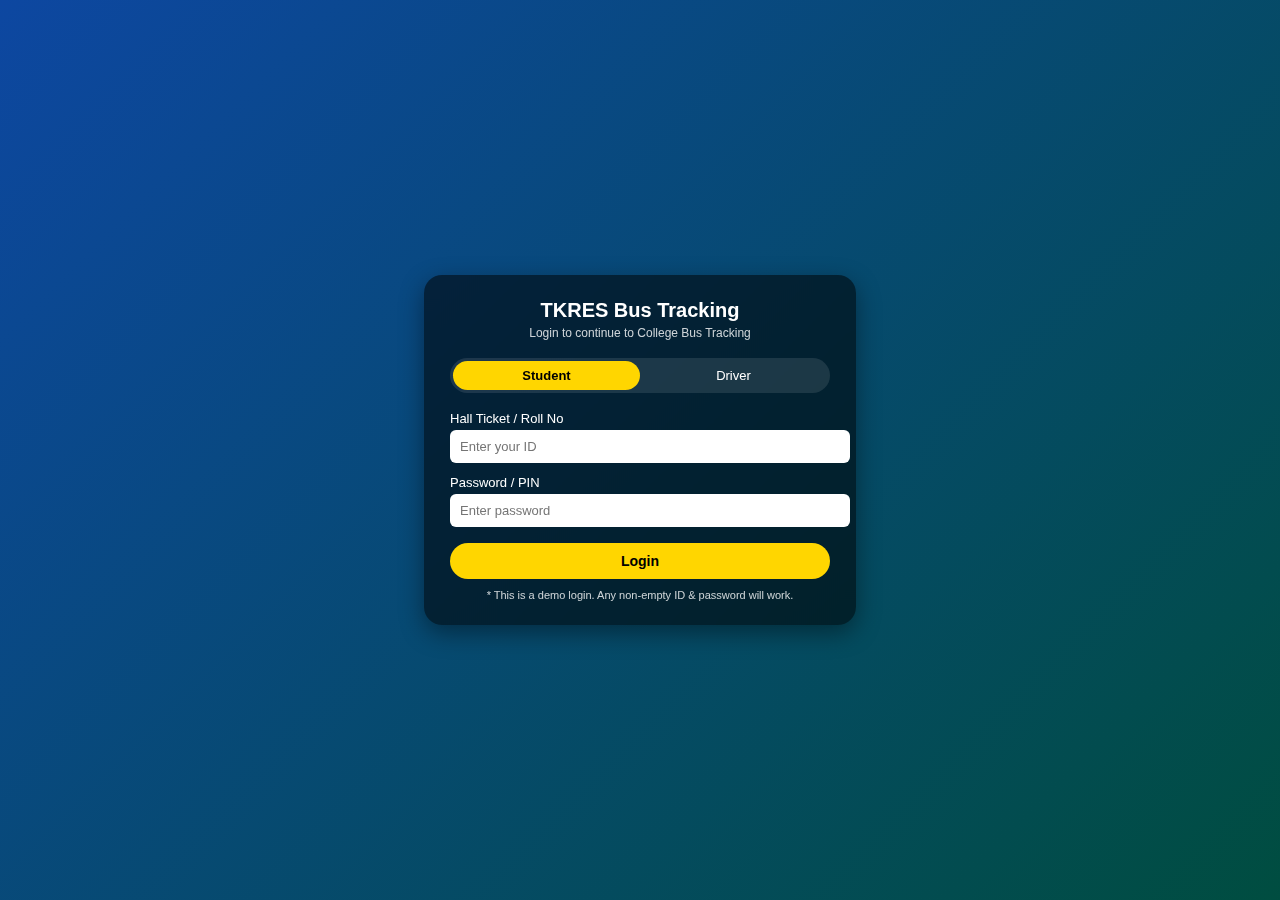
<file: index.html>
<!DOCTYPE html>
<html lang="en">
<head>
  <meta charset="UTF-8" />
  <title>College Bus Tracking | TKRES</title>
  <meta name="viewport" content="width=device-width, initial-scale=1.0" />

  <style>
    :root {
      --accent: #ffd600;
      --accent-dark: #ffb300;
      --text-main: #ffffff;
    }

    body {
      margin: 0;
      padding: 0;
      font-family: "Poppins", sans-serif;
      background: url("tkr bus.png") no-repeat center center fixed; /* your image */
      background-size: cover;
      color: var(--text-main);
      height: 100vh;
      width: 100vw;
      overflow-x: hidden;
    }

    .overlay {
      position: fixed;
      inset: 0;
      background: rgba(0, 0, 0, 0.55);
      z-index: 0;
      transition: background 0.3s ease;
    }

    body.dark .overlay {
      background: rgba(0, 0, 0, 0.8);
    }

    .page-wrapper {
      position: relative;
      z-index: 5;
      min-height: 100vh;
      display: flex;
      flex-direction: column;
    }

    .college-bar {
      display: flex;
      justify-content: space-between;
      align-items: center;
      padding: 10px 20px;
      margin: 8px;
      border-radius: 999px;
      background: rgba(0, 0, 0, 0.55);
      color: #fff;
      backdrop-filter: blur(7px);
      font-size: 15px;
    }

    .college-name {
      font-weight: 900;
      font-size: 22px;
      letter-spacing: 0.05em;
      text-transform: uppercase;
    }

    .college-sub {
      font-size: 13px;
    }

    .college-code {
      font-size: 14px;
      font-weight: 600;
    }

    .theme-toggle {
      padding: 6px 14px;
      border-radius: 999px;
      background: rgba(255, 255, 255, 0.12);
      border: 1px solid rgba(255, 255, 255, 0.35);
      color: #fff;
      cursor: pointer;
      font-size: 14px;
      display: inline-flex;
      align-items: center;
      gap: 6px;
    }

    /* small logged-in badge */
    .user-badge {
      font-size: 11px;
      padding: 4px 10px;
      border-radius: 999px;
      background: rgba(255, 255, 255, 0.15);
      margin-right: 8px;
    }

    .main-block {
      margin-top: 3vh;
      text-align: center;
      padding: 0 10px;
    }

    .main-title {
      font-size: clamp(3rem, 6vw, 4.4rem);
      font-weight: 800;
      color: var(--accent);
      text-shadow: 0 3px 12px rgba(0, 0, 0, 0.7);
      margin-bottom: 12px;
    }

    .sub-text {
      font-size: 18px;
      font-weight: 300;
      font-style: italic;
      margin: 0;
      padding: 0;
    }

    .nav-strip {
      margin-top: 16px;
      background: rgba(0, 0, 0, 0.55);
      border-radius: 999px;
      display: flex;
      justify-content: space-around;
      padding: 12px 12px;
      width: 92%;
      max-width: 960px;
      margin-left: auto;
      margin-right: auto;
      font-size: 16px;
      backdrop-filter: blur(8px);
    }

    .nav-item {
      cursor: pointer;
      padding: 6px 15px;
      border-radius: 999px;
      color: #fff;
      font-size: 15px;
    }

    .nav-item:hover {
      background: rgba(255, 255, 255, 0.2);
    }

    .quote-text {
      margin-top: 14px;
      font-size: 15px;
      font-style: italic;
      opacity: 0.9;
    }

    .footer {
      margin-top: auto;
      padding: 14px 0;
      font-size: 14px;
      background: rgba(0, 0, 0, 0.65);
      text-align: center;
    }
  </style>
</head>
<body>

<div class="overlay"></div>

<div class="page-wrapper">

  <div class="college-bar">
    <div>
      <div class="college-name">Teegala Krishna Reddy Engineering College</div>
      <div class="college-sub">(Autonomous) • TKRES • Hyderabad</div>
    </div>

    <div style="display:flex;align-items:center;gap:10px;">
      <!-- Logged in badge (filled by JS) -->
      <div id="userBadge" class="user-badge"></div>

      <div class="college-code">Counselling Code: <strong>TKEM</strong></div>
      <button id="themeToggleBtn" class="theme-toggle">
        <span id="themeEmoji">🌙</span>
        <span id="themeLabel">Dark mode</span>
      </button>
    </div>
  </div>

  <div class="main-block">

    <h1 class="main-title">College Bus Tracking</h1>

    <div class="sub-text">
      Real-time bus tracking, routes & stop details.
    </div>

    <nav class="nav-strip">
      <div class="nav-item" onclick="location.href='routes.html'">Bus Routes</div>
      <div class="nav-item" onclick="location.href='live-tracker.html'">Live Bus Tracker</div>
      <div class="nav-item" onclick="location.href='drivers.html'">Driver Info</div>
      <div class="nav-item" onclick="location.href='stops.html'">Bus Stops</div>
      <div class="nav-item" onclick="location.href='fees.html'">Fee Payment</div>
    </nav>

    <div class="quote-text">
      Your all-in-one solution for college bus management, real-time tracking, and hassle-free commuting.
    </div>
  </div>

  <footer class="footer">
    © 2025 | College Bus Tracking – TKRES
  </footer>

</div>

<script>
  // 🔒 Simple access control: redirect to login if not logged in
  const role = localStorage.getItem("tkresRole");
  const userId = localStorage.getItem("tkresUserId");
  if (!role || !userId) {
    window.location.href = "login.html";
  }

  // Show logged in info
  const userBadge = document.getElementById("userBadge");
  if (role && userId) {
    const roleNice = role === "driver" ? "Driver" : "Student";
    userBadge.textContent = roleNice + " | " + userId;
  }

  // DARK MODE
  const body = document.body;
  const toggle = document.getElementById("themeToggleBtn");
  const emoji = document.getElementById("themeEmoji");
  const label = document.getElementById("themeLabel");

  toggle.addEventListener("click", () => {
    const isDark = body.classList.toggle("dark");
    emoji.textContent = isDark ? "☀️" : "🌙";
    label.textContent = isDark ? "Light mode" : "Dark mode";
  });
</script>

</body>
</html>
</file>
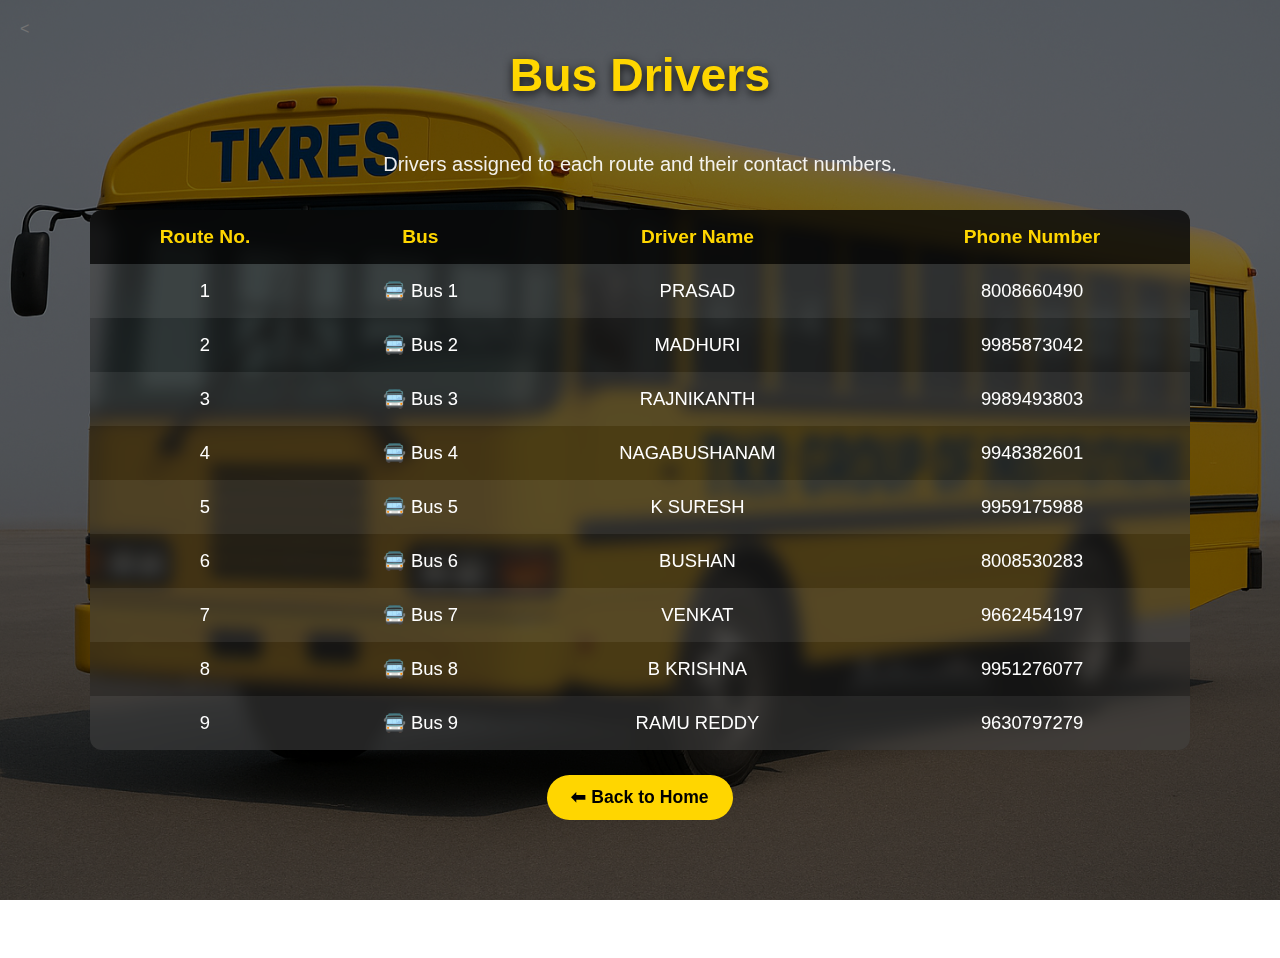
<file: drivers.html>
<<!DOCTYPE html>
<html lang="en">
<head>
  <meta charset="UTF-8" />
  <meta name="viewport" content="width=device-width, initial-scale=1.0" />
  <title>Bus Drivers | TKRES</title>

  <style>
    body {
      margin: 0;
      padding: 20px;
      font-family: "Poppins", sans-serif;
      background: url("tkr bus.png") no-repeat center center fixed;
      background-size: cover;
      color: #fff;
      transition: 0.3s ease;
    }

    .overlay {
      position: fixed;
      inset: 0;
      background: rgba(0,0,0,0.55);
      z-index: 0;
      transition: 0.3s;
    }
    body.dark .overlay {
      background: rgba(0,0,0,0.8);
    }

    .page {
      position: relative;
      z-index: 5;
      min-height: 100vh;
      display: flex;
      flex-direction: column;
      align-items: center;
      width: 100%;
    }

    h1 {
      font-size: 2.9rem;
      font-weight: 900;
      text-align: center;
      color: #ffd600;
      margin-top: 10px;
      text-shadow: 0px 3px 10px rgba(0,0,0,0.8);
    }

    p {
      font-size: 1.25rem;
      text-align: center;
      margin-bottom: 24px;
      opacity: 0.92;
      font-weight: 400;
    }

    table {
      width: 100%;
      max-width: 1100px;
      border-collapse: collapse;
      font-size: 1.15rem;
      border-radius: 12px;
      overflow: hidden;
      background: rgba(0,0,0,0.45);
      backdrop-filter: blur(8px);
      margin-top: 10px;
    }

    th, td {
      padding: 16px;
      text-align: center;
    }

    th {
      background: rgba(0,0,0,0.65);
      color: #ffd600;
      font-weight: 800;
      font-size: 1.2rem;
    }

    tr:nth-child(even) {
      background: rgba(255,255,255,0.14);
    }
    tr:nth-child(odd) {
      background: rgba(255,255,255,0.08);
    }

    .back-btn {
      margin-top: 25px;
      margin-bottom: 12px;
      display: inline-block;
      text-decoration: none;
      color: #000;
      background: #ffd600;
      padding: 12px 24px;
      border-radius: 999px;
      transition: 0.3s;
      font-weight: 700;
      font-size: 1.1rem;
    }

    .back-btn:hover {
      background: #ffeb3b;
    }

    @media (max-width: 600px) {
      table {
        font-size: 0.95rem;
      }
      h1 {
        font-size: 2rem;
      }
      p {
        font-size: 1rem;
      }
    }
  </style>
</head>
<body>

<div class="overlay"></div>

<div class="page">

  <h1>Bus Drivers</h1>
  <p>Drivers assigned to each route and their contact numbers.</p>

  <table>
    <tr>
      <th>Route No.</th>
      <th>Bus</th>
      <th>Driver Name</th>
      <th>Phone Number</th>
    </tr>
    <tr><td>1</td><td>🚍 Bus 1</td><td>PRASAD</td><td>8008660490</td></tr>
    <tr><td>2</td><td>🚍 Bus 2</td><td>MADHURI</td><td>9985873042</td></tr>
    <tr><td>3</td><td>🚍 Bus 3</td><td>RAJNIKANTH</td><td>9989493803</td></tr>
    <tr><td>4</td><td>🚍 Bus 4</td><td>NAGABUSHANAM</td><td>9948382601</td></tr>
    <tr><td>5</td><td>🚍 Bus 5</td><td>K SURESH</td><td>9959175988</td></tr>
    <tr><td>6</td><td>🚍 Bus 6</td><td>BUSHAN</td><td>8008530283</td></tr>
    <tr><td>7</td><td>🚍 Bus 7</td><td>VENKAT</td><td>9662454197</td></tr>
    <tr><td>8</td><td>🚍 Bus 8</td><td>B KRISHNA</td><td>9951276077</td></tr>
    <tr><td>9</td><td>🚍 Bus 9</td><td>RAMU REDDY</td><td>9630797279</td></tr>
  </table>

  <a href="index.html" class="back-btn">⬅ Back to Home</a>

</div>

<script>
  // AUTO APPLY DARK/LIGHT THEME
  const theme = localStorage.getItem("tkres-theme");
  if (theme === "dark") {
    document.body.classList.add("dark");
  }
</script>

</body>
</html>
</file>
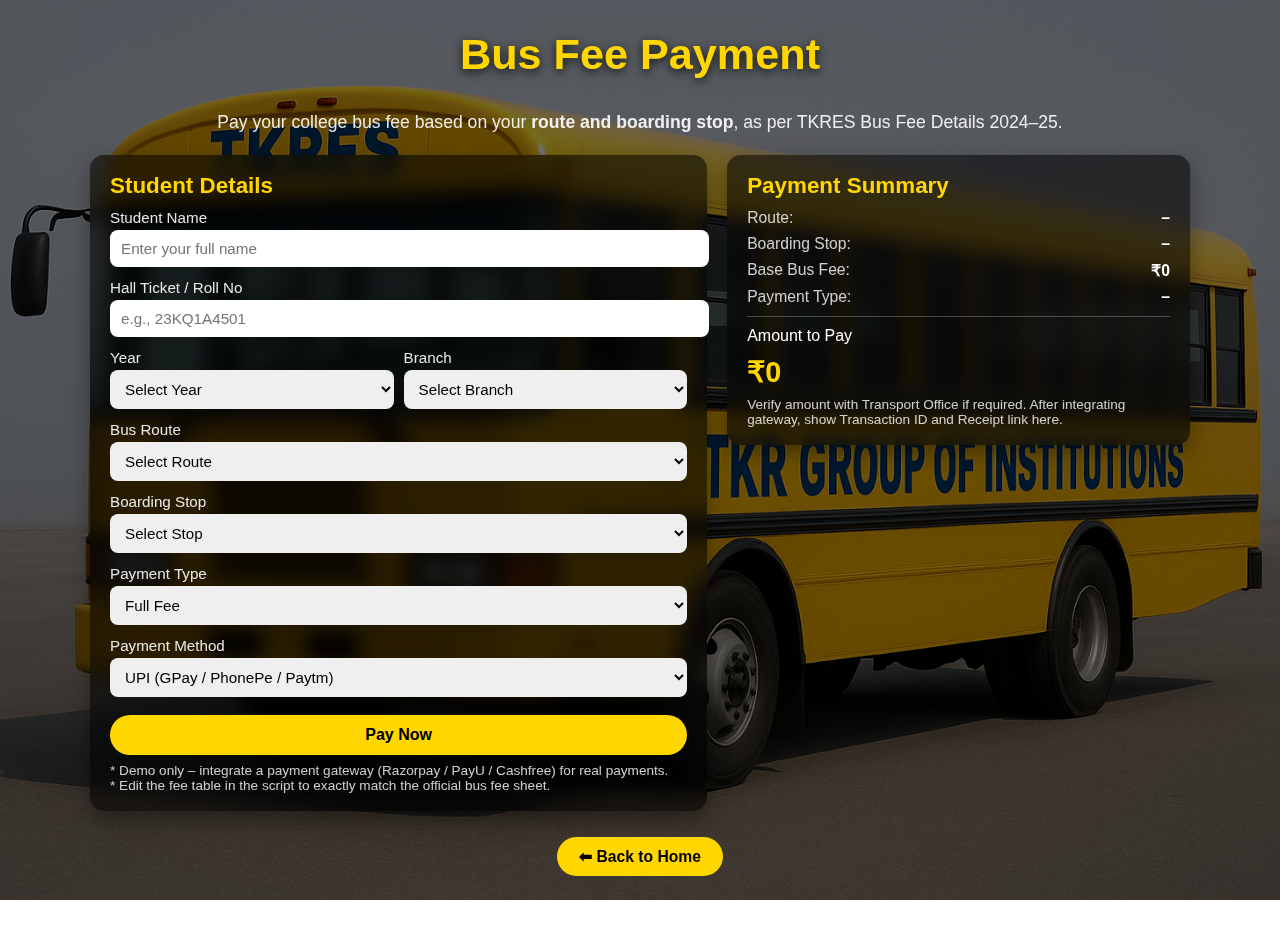
<file: fees.html>
<!DOCTYPE html>
<html lang="en">
<head>
  <meta charset="UTF-8" />
  <title>Bus Fee Payment | TKRES</title>
  <meta name="viewport" content="width=device-width, initial-scale=1.0" />

  <style>
    body {
      margin: 0;
      padding: 20px;
      font-family: "Poppins", sans-serif;
      background: url("tkr bus.png") no-repeat center center fixed;
      background-size: cover;
      color: #fff;
      transition: 0.3s ease;
    }

    .overlay {
      position: fixed;
      inset: 0;
      background: rgba(0,0,0,0.55);
      z-index: 0;
      transition: 0.3s ease;
    }
    body.dark .overlay {
      background: rgba(0,0,0,0.8);
    }

    .page {
      position: relative;
      z-index: 5;
      min-height: 100vh;
      display: flex;
      flex-direction: column;
      align-items: center;
      width: 100%;
    }

    h1 {
      font-size: 2.7rem;
      font-weight: 900;
      text-align: center;
      color: #ffd600;
      margin-top: 10px;
      text-shadow: 0px 3px 10px rgba(0,0,0,0.8);
    }

    .subtitle {
      font-size: 1.1rem;
      margin-top: 4px;
      margin-bottom: 22px;
      opacity: 0.9;
      text-align: center;
    }

    .content-wrapper {
      width: 100%;
      max-width: 1100px;
      display: grid;
      grid-template-columns: minmax(0, 2fr) minmax(0, 1.5fr);
      gap: 20px;
      align-items: flex-start;
    }

    .card {
      background: rgba(0,0,0,0.55);
      backdrop-filter: blur(10px);
      border-radius: 14px;
      padding: 18px 20px;
      box-shadow: 0 8px 20px rgba(0,0,0,0.35);
    }

    .card h2 {
      margin: 0 0 10px 0;
      font-size: 1.4rem;
      color: #ffd600;
    }

    label {
      display: block;
      font-size: 0.95rem;
      margin-bottom: 4px;
      opacity: 0.9;
    }

    input, select {
      width: 100%;
      padding: 10px 11px;
      border-radius: 8px;
      border: none;
      margin-bottom: 12px;
      font-size: 0.95rem;
    }

    input:focus, select:focus {
      outline: 2px solid #ffd600;
    }

    .two-col {
      display: grid;
      grid-template-columns: 1fr 1fr;
      gap: 10px;
    }

    .pay-btn {
      width: 100%;
      padding: 11px 0;
      border-radius: 999px;
      border: none;
      background: #ffd600;
      color: #000;
      font-weight: 700;
      font-size: 1rem;
      cursor: pointer;
      margin-top: 6px;
    }
    .pay-btn:hover {
      background: #ffeb3b;
    }

    .summary-row {
      display: flex;
      justify-content: space-between;
      margin-bottom: 8px;
      font-size: 0.98rem;
    }
    .summary-label {
      opacity: 0.8;
    }
    .summary-value {
      font-weight: 600;
    }

    .amount-big {
      font-size: 1.8rem;
      font-weight: 900;
      color: #ffd600;
      margin: 10px 0 2px;
    }

    .note {
      font-size: 0.85rem;
      opacity: 0.8;
      margin-top: 8px;
    }

    .back-btn {
      margin-top: 26px;
      margin-bottom: 12px;
      display: inline-block;
      text-decoration: none;
      color: #000;
      background: #ffd600;
      padding: 10px 22px;
      border-radius: 999px;
      transition: 0.3s;
      font-weight: 700;
      font-size: 0.98rem;
    }
    .back-btn:hover {
      background: #ffeb3b;
    }

    @media (max-width: 900px) {
      .content-wrapper {
        grid-template-columns: 1fr;
      }
    }

    @media (max-width: 600px) {
      h1 {
        font-size: 2.1rem;
      }
      .subtitle {
        font-size: 0.95rem;
      }
    }
  </style>
</head>
<body>

<div class="overlay"></div>

<div class="page">

  <h1>Bus Fee Payment</h1>
  <div class="subtitle">
    Pay your college bus fee based on your <strong>route and boarding stop</strong>, as per TKRES Bus Fee Details 2024–25.
  </div>

  <div class="content-wrapper">

    <!-- LEFT: FORM -->
    <div class="card">
      <h2>Student Details</h2>

      <label for="studentName">Student Name</label>
      <input type="text" id="studentName" placeholder="Enter your full name" required>

      <label for="hallTicket">Hall Ticket / Roll No</label>
      <input type="text" id="hallTicket" placeholder="e.g., 23KQ1A4501" required>

      <div class="two-col">
        <div>
          <label for="year">Year</label>
          <select id="year">
            <option value="">Select Year</option>
            <option value="1st Year">1st Year</option>
            <option value="2nd Year">2nd Year</option>
            <option value="3rd Year">3rd Year</option>
            <option value="4th Year">4th Year</option>
          </select>
        </div>
        <div>
          <label for="branch">Branch</label>
          <select id="branch">
            <option value="">Select Branch</option>
            <option value="CSE">CSE</option>
            <option value="CSE-AIML">CSE - AIML</option>
            <option value="CSE-DS">CSE - DS</option>
            <option value="ECE">ECE</option>
            <option value="EEE">EEE</option>
            <option value="IT">IT</option>
            <option value="MECH">MECH</option>
          </select>
        </div>
      </div>

      <label for="route">Bus Route</label>
      <select id="route">
        <option value="">Select Route</option>
        <option value="1">Route 1 – Narapally (SNGOs)</option>
        <option value="2">Route 2 – Mehdipatnam</option>
        <option value="3">Route 3 – Malkajgiri</option>
        <option value="4">Route 4 – Hayath Nagar</option>
        <option value="5">Route 5 – Alwal</option>
        <option value="6">Route 6 – Musheerabad</option>
        <option value="7">Route 7 – ECIL</option>
        <option value="8">Route 8 – Chandrayangutta</option>
        <option value="9">Route 9 – Kukatpally</option>
      </select>

      <label for="stop">Boarding Stop</label>
      <select id="stop">
        <option value="">Select Stop</option>
      </select>

      <label for="paymentType">Payment Type</label>
      <select id="paymentType">
        <option value="full">Full Fee</option>
        <option value="first">1st Installment (50%)</option>
        <option value="second">2nd Installment (Remaining 50%)</option>
      </select>

      <label for="mode">Payment Method</label>
      <select id="mode">
        <option value="upi">UPI (GPay / PhonePe / Paytm)</option>
        <option value="card">Debit / Credit Card</option>
        <option value="netbanking">Net Banking</option>
      </select>

      <button class="pay-btn" onclick="handlePayment()">Pay Now</button>
      <div class="note">
        * Demo only – integrate a payment gateway (Razorpay / PayU / Cashfree) for real payments.<br>
        * Edit the fee table in the script to exactly match the official bus fee sheet.
      </div>
    </div>

    <!-- RIGHT: SUMMARY -->
    <div class="card">
      <h2>Payment Summary</h2>

      <div class="summary-row">
        <span class="summary-label">Route:</span>
        <span class="summary-value" id="summaryRoute">–</span>
      </div>
      <div class="summary-row">
        <span class="summary-label">Boarding Stop:</span>
        <span class="summary-value" id="summaryStop">–</span>
      </div>
      <div class="summary-row">
        <span class="summary-label">Base Bus Fee:</span>
        <span class="summary-value" id="summaryBase">₹0</span>
      </div>
      <div class="summary-row">
        <span class="summary-label">Payment Type:</span>
        <span class="summary-value" id="summaryType">–</span>
      </div>

      <hr style="border: none; border-top: 1px solid rgba(255,255,255,0.25); margin: 10px 0;">

      <div>Amount to Pay</div>
      <div class="amount-big" id="summaryAmount">₹0</div>

      <div class="note">
        Verify amount with Transport Office if required.  
        After integrating gateway, show Transaction ID and Receipt link here.
      </div>
    </div>

  </div>

  <a href="index.html" class="back-btn">⬅ Back to Home</a>

</div>

<script>
  // Sync theme from index page
  const theme = localStorage.getItem("tkres-theme");
  if (theme === "dark") {
    document.body.classList.add("dark");
  }

  // ============================================
  // STOP-WISE FEE TABLE (EDIT THIS SECTION)
  // ============================================
  // ⚠ IMPORTANT: These are SAMPLE values based on your chart style.
  // Open your official "BUS FEE DETAILS 2024-25" and replace amounts
  // with the exact values shown there.

  const routeStops = {
    1: { // ROUTE 1: NARAPALLY – SNGOs
      "Narapally": 36000,
      "Medipally": 35000,
      "Uppal X Road": 34000,
      "Nagole": 33000,
      "Mansoorabad": 32000,
      "Saroornagar": 30000,
      "BN Reddy": 29000,
      "TKR College": 0
    },
    2: { // ROUTE 2: MEHDIPATNAM
      "Eeshwar Theatre / Attapur": 36000,
      "Mehdipatnam": 36000,
      "Lakdikapool": 35000,
      "Hyderguda": 34000,
      "Old MLA Quarters": 33000,
      "Narayanguda Signal": 32000,
      "Koti": 31000,
      "Saibaba / Santosh Nagar": 30000,
      "Owaisi": 29000,
      "BN Reddy": 28000,
      "TKR College": 0
    },
    3: { // ROUTE 3: MALKAJGIRI
      "Neredmet X Road": 36000,
      "Safilguda": 36000,
      "Malkajgiri": 35000,
      "Anand Bagh": 34000,
      "Mettuguda": 33000,
      "Tarnaka": 32000,
      "Uppal X Road": 31000,
      "Nagole": 30000,
      "TKR College": 0
    },
    4: { // ROUTE 4: HAYATH NAGAR
      "Hayath Nagar": 27000,
      "Bhagyalatha T Road": 27000,
      "Shiva Theatre": 27000,
      "Rythu Bazaar": 26000,
      "Shiva Sindhu": 26000,
      "Vaddehi Nagar": 25000,
      "BN Reddy": 25000,
      "TKR College": 0
    },
    5: { // ROUTE 5: ALWAL
      "Alwal": 36000,
      "Trimulgherry": 36000,
      "Lothkunta": 35000,
      "Bolarum": 34000,
      "Tarnaka": 33000,
      "Habsiguda": 32000,
      "Uppal": 31000,
      "Nagole": 30000,
      "LB Nagar": 29000,
      "TKR College": 0
    },
    6: { // ROUTE 6: MUSHEERABAD
      "Lalapet / Tarnaka": 36000,
      "Sitaphalmandi": 36000,
      "Warasiguda": 35000,
      "Musheerabad": 35000,
      "RTC X Road": 34000,
      "Ram Nagar": 33000,
      "Vidya Nagar": 32000,
      "Nallakunta": 32000,
      "Sri Rama Theatre": 31000,
      "Dilsukh Nagar": 30000,
      "Chaitanya Puri": 29000,
      "LB Nagar": 28000,
      "TKR College": 0
    },
    7: { // ROUTE 7: ECIL
      "ECIL": 36000,
      "AS Rao Nagar": 36000,
      "Kushaiguda": 35000,
      "ECIL Radhika": 34000,
      "Tarnaka": 33000,
      "Habsiguda": 32000,
      "Uppal": 31000,
      "Nagole": 30000,
      "TKR College": 0
    },
    8: { // ROUTE 8: CHANDRAYANGUTTA
      "Ring Road Jn Kattedan": 25000,
      "Bandlaguda": 25000,
      "Chandrayangutta": 25000,
      "DRDO": 24000,
      "Owaisi Hospital": 24000,
      "TKR College": 0
    },
    9: { // ROUTE 9: KUKATPALLY
      "JNTU": 36000,
      "Housing Board, Kukatpally": 36000,
      "Moosapet": 36000,
      "Erragadda": 35000,
      "ESI / SR Nagar": 34000,
      "Ameerpet": 33000,
      "Begumpet": 32000,
      "Police Lane, Rasoolpura": 32000,
      "TKR College": 0
    }
  };

  const routeNames = {
    1: "Route 1 – Narapally (SNGOs)",
    2: "Route 2 – Mehdipatnam",
    3: "Route 3 – Malkajgiri",
    4: "Route 4 – Hayath Nagar",
    5: "Route 5 – Alwal",
    6: "Route 6 – Musheerabad",
    7: "Route 7 – ECIL",
    8: "Route 8 – Chandrayangutta",
    9: "Route 9 – Kukatpally"
  };

  const routeSelect = document.getElementById("route");
  const stopSelect = document.getElementById("stop");
  const paymentTypeSelect = document.getElementById("paymentType");

  const summaryRoute = document.getElementById("summaryRoute");
  const summaryStop = document.getElementById("summaryStop");
  const summaryBase = document.getElementById("summaryBase");
  const summaryType = document.getElementById("summaryType");
  const summaryAmount = document.getElementById("summaryAmount");

  function resetSummary() {
    summaryRoute.textContent = "–";
    summaryStop.textContent = "–";
    summaryBase.textContent = "₹0";
    summaryType.textContent = "–";
    summaryAmount.textContent = "₹0";
  }

  function updateStopsDropdown() {
    const routeVal = routeSelect.value;
    stopSelect.innerHTML = "<option value=''>Select Stop</option>";
    resetSummary();

    if (!routeVal || !routeStops[routeVal]) return;

    const stops = routeStops[routeVal];
    Object.keys(stops).forEach(stopName => {
      stopSelect.innerHTML += `<option value="${stopName}">${stopName}</option>`;
    });
  }

  function updateSummary() {
    const routeVal = routeSelect.value;
    const stopVal = stopSelect.value;
    const pType = paymentTypeSelect.value;

    if (!routeVal || !stopVal || !routeStops[routeVal]) {
      resetSummary();
      return;
    }

    const baseFee = routeStops[routeVal][stopVal] || 0;
    let amount = baseFee;
    let typeText = "Full Fee";

    if (pType === "first") {
      amount = Math.round(baseFee / 2);
      typeText = "1st Installment (50%)";
    } else if (pType === "second") {
      amount = Math.round(baseFee / 2);
      typeText = "2nd Installment (Remaining 50%)";
    }

    summaryRoute.textContent = routeNames[routeVal];
    summaryStop.textContent = stopVal;
    summaryBase.textContent = "₹" + baseFee.toLocaleString("en-IN");
    summaryType.textContent = typeText;
    summaryAmount.textContent = "₹" + amount.toLocaleString("en-IN");
  }

  routeSelect.addEventListener("change", () => {
    updateStopsDropdown();
    updateSummary();
  });

  stopSelect.addEventListener("change", updateSummary);
  paymentTypeSelect.addEventListener("change", updateSummary);

  function handlePayment() {
    const name = document.getElementById("studentName").value.trim();
    const ht = document.getElementById("hallTicket").value.trim();
    const routeVal = routeSelect.value;
    const stopVal = stopSelect.value;

    if (!name || !ht || !routeVal || !stopVal) {
      alert("Please fill in Name, Hall Ticket, Route and Stop before paying.");
      return;
    }

    updateSummary();

    alert(
      "Payment demo:\n\n" +
      "Student: " + name + "\n" +
      "Hall Ticket: " + ht + "\n" +
      "Route: " + routeNames[routeVal] + "\n" +
      "Boarding Stop: " + stopVal + "\n" +
      "Amount: " + summaryAmount.textContent + "\n\n" +
      "In real use, this will redirect to a payment gateway and then show a receipt."
    );
  }
</script>

</body>
</html>
</file>
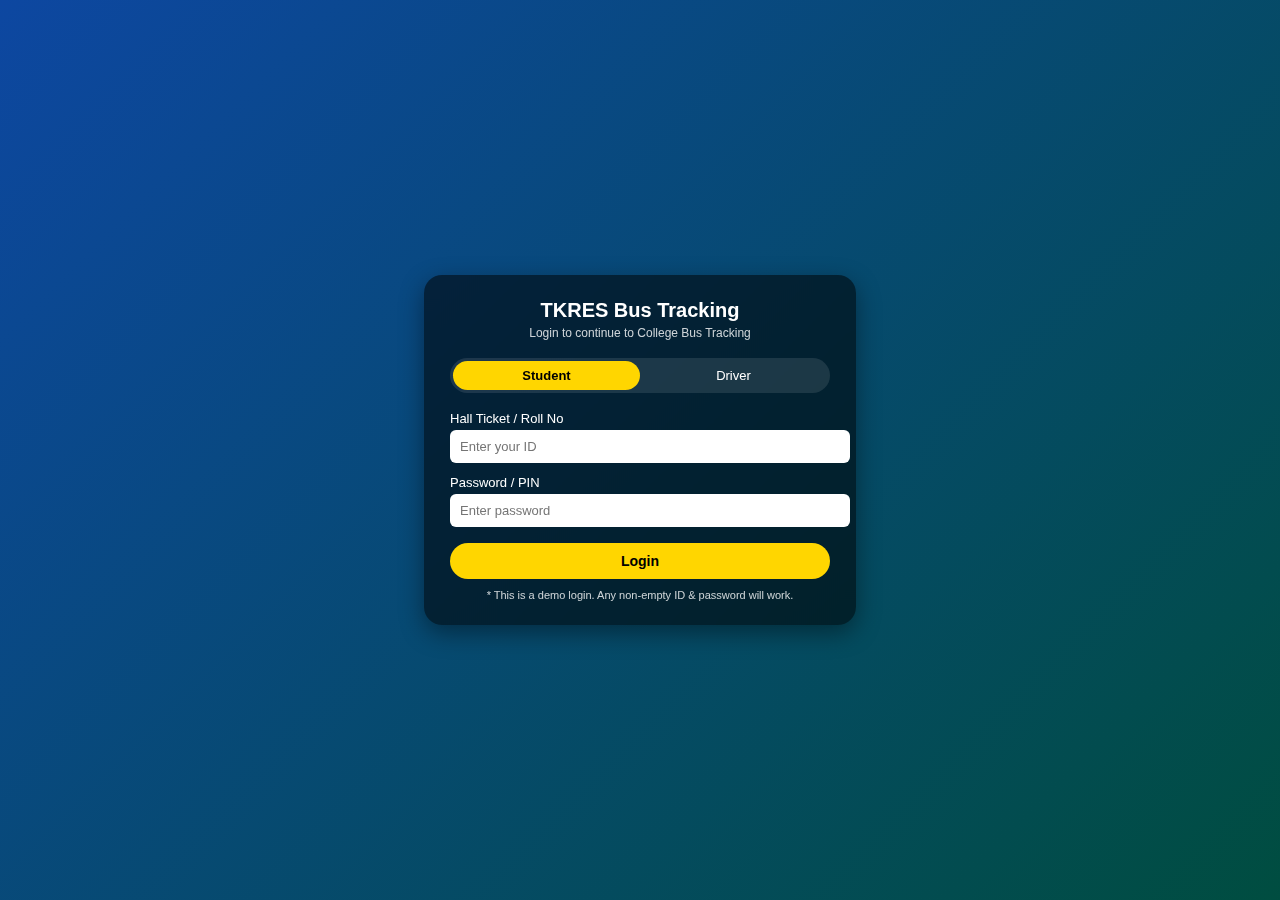
<file: login.html>
<!DOCTYPE html>
<html lang="en">
<head>
  <meta charset="UTF-8">
  <title>Login | TKRES Bus Tracking</title>
  <meta name="viewport" content="width=device-width, initial-scale=1.0">

  <style>
    body{
      margin:0;
      font-family:"Poppins",sans-serif;
      background:linear-gradient(135deg,#0d47a1,#004d40);
      height:100vh;
      display:flex;
      align-items:center;
      justify-content:center;
      color:#fff;
    }
    .login-card{
      background:rgba(0,0,0,0.55);
      padding:24px 26px;
      border-radius:18px;
      width:95%;
      max-width:380px;
      box-shadow:0 8px 25px rgba(0,0,0,0.4);
      backdrop-filter:blur(6px);
    }
    .login-title{
      font-size:20px;
      font-weight:700;
      text-align:center;
      margin-bottom:4px;
    }
    .login-sub{
      font-size:12px;
      text-align:center;
      opacity:0.8;
      margin-bottom:18px;
    }
    .role-toggle{
      display:flex;
      background:rgba(255,255,255,0.1);
      border-radius:999px;
      padding:3px;
      margin-bottom:18px;
    }
    .role-option{
      flex:1;
      text-align:center;
      font-size:13px;
      padding:7px 0;
      border-radius:999px;
      cursor:pointer;
      user-select:none;
    }
    .role-option.active{
      background:#ffd600;
      color:#000;
      font-weight:600;
    }
    label{
      display:block;
      font-size:13px;
      margin-bottom:4px;
    }
    input{
      width:100%;
      padding:9px 10px;
      border-radius:6px;
      border:none;
      margin-bottom:12px;
      font-size:13px;
    }
    input:focus{
      outline:2px solid #ffd600;
    }
    .btn-login{
      width:100%;
      padding:10px 0;
      border-radius:999px;
      border:none;
      background:#ffd600;
      color:#000;
      font-weight:600;
      font-size:14px;
      cursor:pointer;
      margin-top:4px;
    }
    .btn-login:hover{
      background:#ffca28;
    }
    .small-text{
      font-size:11px;
      text-align:center;
      margin-top:10px;
      opacity:0.8;
    }
  </style>
</head>
<body>

  <div class="login-card">
    <div class="login-title">TKRES Bus Tracking</div>
    <div class="login-sub">Login to continue to College Bus Tracking</div>

    <!-- Role Switch -->
    <div class="role-toggle">
      <div class="role-option active" id="roleStudent">Student</div>
      <div class="role-option" id="roleDriver">Driver</div>
    </div>

    <form id="loginForm">
      <label id="idLabel" for="userId">Hall Ticket / Roll No</label>
      <input type="text" id="userId" placeholder="Enter your ID" required>

      <label for="password">Password / PIN</label>
      <input type="password" id="password" placeholder="Enter password" required>

      <button type="submit" class="btn-login">Login</button>
    </form>

    <div class="small-text">
      * This is a demo login. Any non-empty ID & password will work.
    </div>
  </div>

  <script>
    let currentRole = "student";
    const roleStudent = document.getElementById("roleStudent");
    const roleDriver = document.getElementById("roleDriver");
    const idLabel = document.getElementById("idLabel");

    roleStudent.addEventListener("click", () => {
      currentRole = "student";
      roleStudent.classList.add("active");
      roleDriver.classList.remove("active");
      idLabel.textContent = "Hall Ticket / Roll No";
    });

    roleDriver.addEventListener("click", () => {
      currentRole = "driver";
      roleDriver.classList.add("active");
      roleStudent.classList.remove("active");
      idLabel.textContent = "Driver ID / Mobile Number";
    });

    // Handle login
    const form = document.getElementById("loginForm");
    form.addEventListener("submit", (e) => {
      e.preventDefault();
      const userId = document.getElementById("userId").value.trim();
      const password = document.getElementById("password").value.trim();

      if (!userId || !password) {
        alert("Please enter both ID and password");
        return;
      }

      // Save role and user to localStorage (simple front-end login)
      localStorage.setItem("tkresRole", currentRole);
      localStorage.setItem("tkresUserId", userId);

      // Redirect based on role
      if (currentRole === "driver") {
        // Driver → go to driver live tracking page
        window.location.href = "driver-tracker.html";
      } else {
        // Student → go to main features page (index)
        window.location.href = "index.html";
      }
    });
  </script>

</body>
</html>
</file>
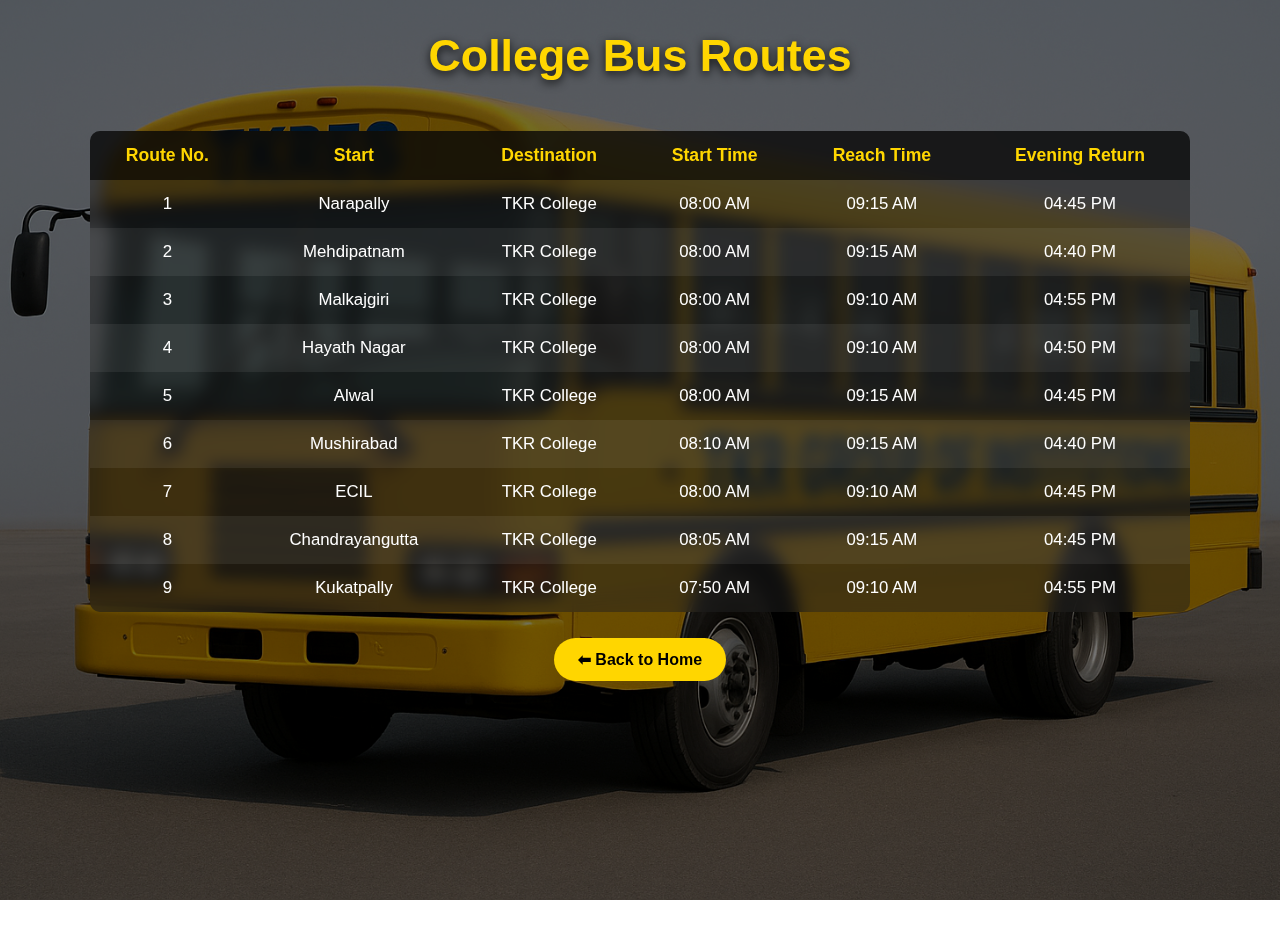
<file: routes.html>
<!DOCTYPE html>
<html lang="en">
<head>
  <meta charset="UTF-8" />
  <meta name="viewport" content="width=device-width, initial-scale=1.0" />
  <title>Bus Routes | TKRES</title>

  <style>
    body {
      margin: 0;
      padding: 20px;
      font-family: "Poppins", sans-serif;
      background: url("tkr bus.png") no-repeat center center fixed;
      background-size: cover;
      color: #fff;
      transition: 0.3s;
    }

    .overlay {
      position: fixed;
      inset: 0;
      background: rgba(0,0,0,0.55);
      z-index: 0;
      transition: 0.3s;
    }
    body.dark .overlay {
      background: rgba(0,0,0,0.8);
    }

    .page {
      position: relative;
      z-index: 5;
      min-height: 100vh;
      display: flex;
      flex-direction: column;
      align-items: center;
      width: 100%;
    }

    h1 {
      font-size: 2.8rem;
      font-weight: 900;
      text-align: center;
      color: #ffd600;
      margin-top: 10px;
      text-shadow: 0px 3px 10px rgba(0,0,0,0.8);
    }

    table {
      width: 100%;
      max-width: 1100px;
      border-collapse: collapse;
      font-size: 1.05rem;
      border-radius: 10px;
      overflow: hidden;
      backdrop-filter: blur(8px);
      background: rgba(0,0,0,0.45);
      margin-top: 20px;
    }

    th, td {
      padding: 14px;
      text-align: center;
    }

    th {
      background: rgba(0,0,0,0.6);
      color: #ffd600;
      font-weight: 700;
      font-size: 1.1rem;
    }

    tr:nth-child(even) { background: rgba(255,255,255,0.12); }
    tr:nth-child(odd)  { background: rgba(255,255,255,0.06); }

    .back-btn {
      margin-top: 26px;
      margin-bottom: 12px;
      display: inline-block;
      text-decoration: none;
      color: #000;
      background: #ffd600;
      padding: 12px 24px;
      border-radius: 999px;
      transition: 0.3s;
      font-weight: 700;
      font-size: 1rem;
    }

    .back-btn:hover {
      background: #ffea00;
    }
  </style>
</head>

<body>

<div class="overlay"></div>

<div class="page">

  <h1>College Bus Routes</h1>

  <table>
    <thead>
      <tr>
        <th>Route No.</th>
        <th>Start</th>
        <th>Destination</th>
        <th>Start Time</th>
        <th>Reach Time</th>
        <th>Evening Return</th>
      </tr>
    </thead>
    <tbody>
      <tr><td>1</td><td>Narapally</td><td>TKR College</td><td>08:00 AM</td><td>09:15 AM</td><td>04:45 PM</td></tr>
      <tr><td>2</td><td>Mehdipatnam</td><td>TKR College</td><td>08:00 AM</td><td>09:15 AM</td><td>04:40 PM</td></tr>
      <tr><td>3</td><td>Malkajgiri</td><td>TKR College</td><td>08:00 AM</td><td>09:10 AM</td><td>04:55 PM</td></tr>
      <tr><td>4</td><td>Hayath Nagar</td><td>TKR College</td><td>08:00 AM</td><td>09:10 AM</td><td>04:50 PM</td></tr>
      <tr><td>5</td><td>Alwal</td><td>TKR College</td><td>08:00 AM</td><td>09:15 AM</td><td>04:45 PM</td></tr>
      <tr><td>6</td><td>Mushirabad</td><td>TKR College</td><td>08:10 AM</td><td>09:15 AM</td><td>04:40 PM</td></tr>
      <tr><td>7</td><td>ECIL</td><td>TKR College</td><td>08:00 AM</td><td>09:10 AM</td><td>04:45 PM</td></tr>
      <tr><td>8</td><td>Chandrayangutta</td><td>TKR College</td><td>08:05 AM</td><td>09:15 AM</td><td>04:45 PM</td></tr>
      <tr><td>9</td><td>Kukatpally</td><td>TKR College</td><td>07:50 AM</td><td>09:10 AM</td><td>04:55 PM</td></tr>
    </tbody>
  </table>

  <a href="index.html" class="back-btn">⬅ Back to Home</a>

</div>

<script>
  // Sync theme with index.html
  const theme = localStorage.getItem("tkres-theme");
  if (theme === "dark") {
    document.body.classList.add("dark");
  }
</script>

</body>
</html>
</file>
